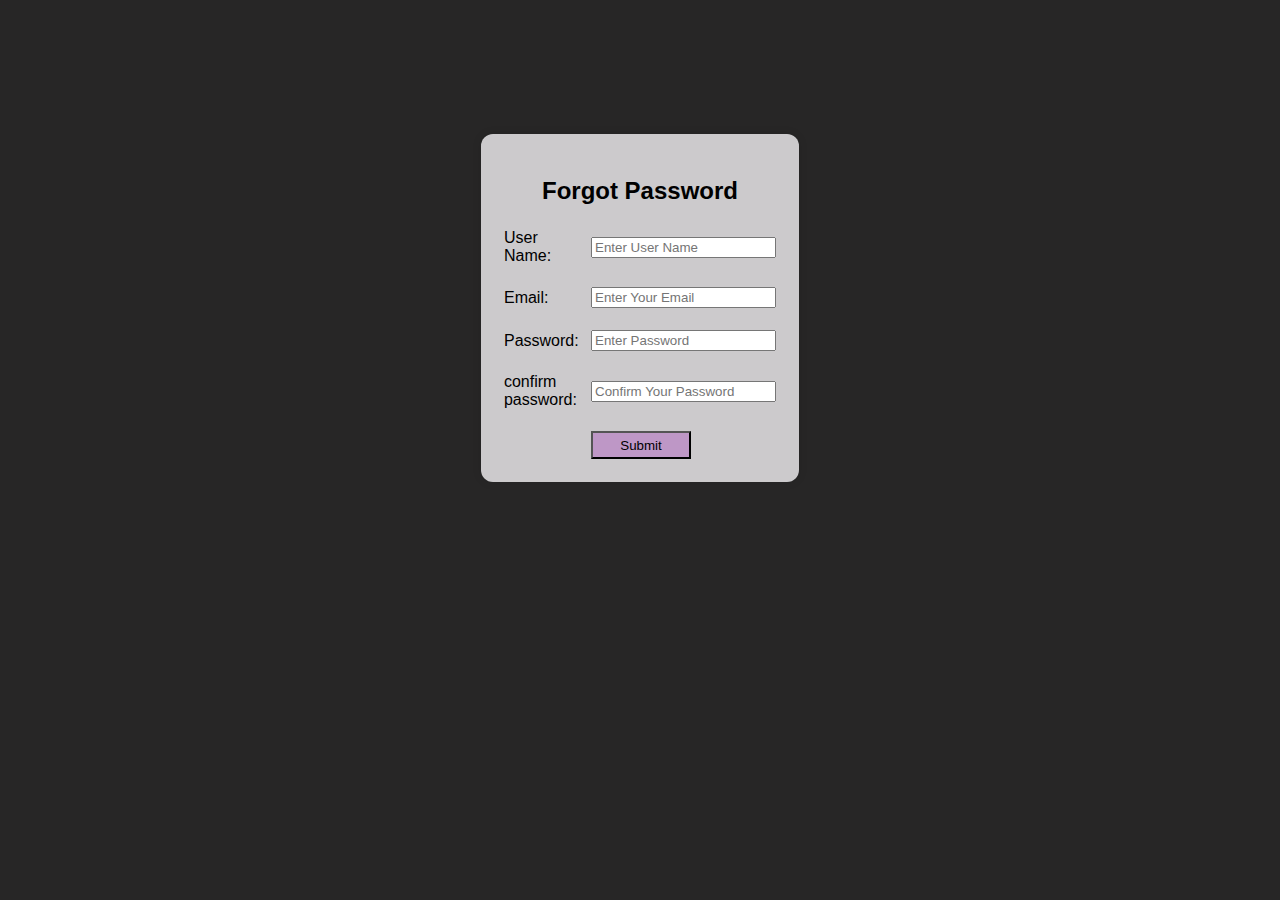
<file: Login/forgot.html>
<!DOCTYPE html>
<html lang="en">
<head>
    <meta charset="UTF-8">
    <meta name="viewport" content="width=device-width, initial-scale=1.0">
    <title>Forgot Password</title>
    <link rel="shortcut icon" href="../assets/Spotify_icon.svg.png" type="image/x-icon">

    
    <style>
        body {
            font-family: Arial, sans-serif;
            margin: 1;
            padding: 35;
            display: flex;
            justify-content: center;
            align-items: center;
            background-color: #272626;
        }

        .container {
            background-color: #f6f5f8cb;
            padding: 20px;
            margin-top: 10%;
            border-radius: 12px;
            box-shadow: 0 0 10px rgba(0, 0, 0, 0.1);
            max-width: 22%;
            width: 100%;
        }
        </style>

</head>
<body>

    <div class="container">
        <div>
        <form action="" method="get">
            <table>
                <tr>
                    <td colspan="2" align="center">
                        <h2 style="text-align:center;">Forgot Password</h2>
                    </td>
                </tr>
                <tr>
                    <td>
                    <label for="username">User Name:</label><br><br></td>
                    <td>
                    <input type="text" id="username" name="User Name"  placeholder="Enter User Name" required><br><br>
                    </td>    
                </tr>

                <tr>

                    <td><label for="mail">Email:</label><br><br></td>
                    <td>
                        <input type="email" id="mail" name="Email" placeholder="Enter Your Email" required>
                        <br><br>
                    </td>
                </tr>
                
                <tr>
                    <td>
                    <label for="Password">Password:</label><br><br></td>
                    <td>
                    <input type="password" id="Password" name="Password"  placeholder="Enter Password" required>
                    <br><br>
                    </td>
                </tr>

                <tr>
                    <td>
                    <label for="cpass">confirm password:</label><br><br></td>
                    <td>
                    <input type="password" id="cpass" name=" Confirm_Password" placeholder="Confirm Your Password" required>
                    <br><br>
                    </td>
                </tr>


                <tr>
                    <td></td>          
                    <td colspan="2" > 
                        <input type="submit" value="Submit" formaction="login.html" style="background-color:#be97c6; width: 100px; height: 28px;">  
                    </td>
               </tr>

               


            </table>
        </form>
        </div>
    </div>

</body>
</html>
</file>
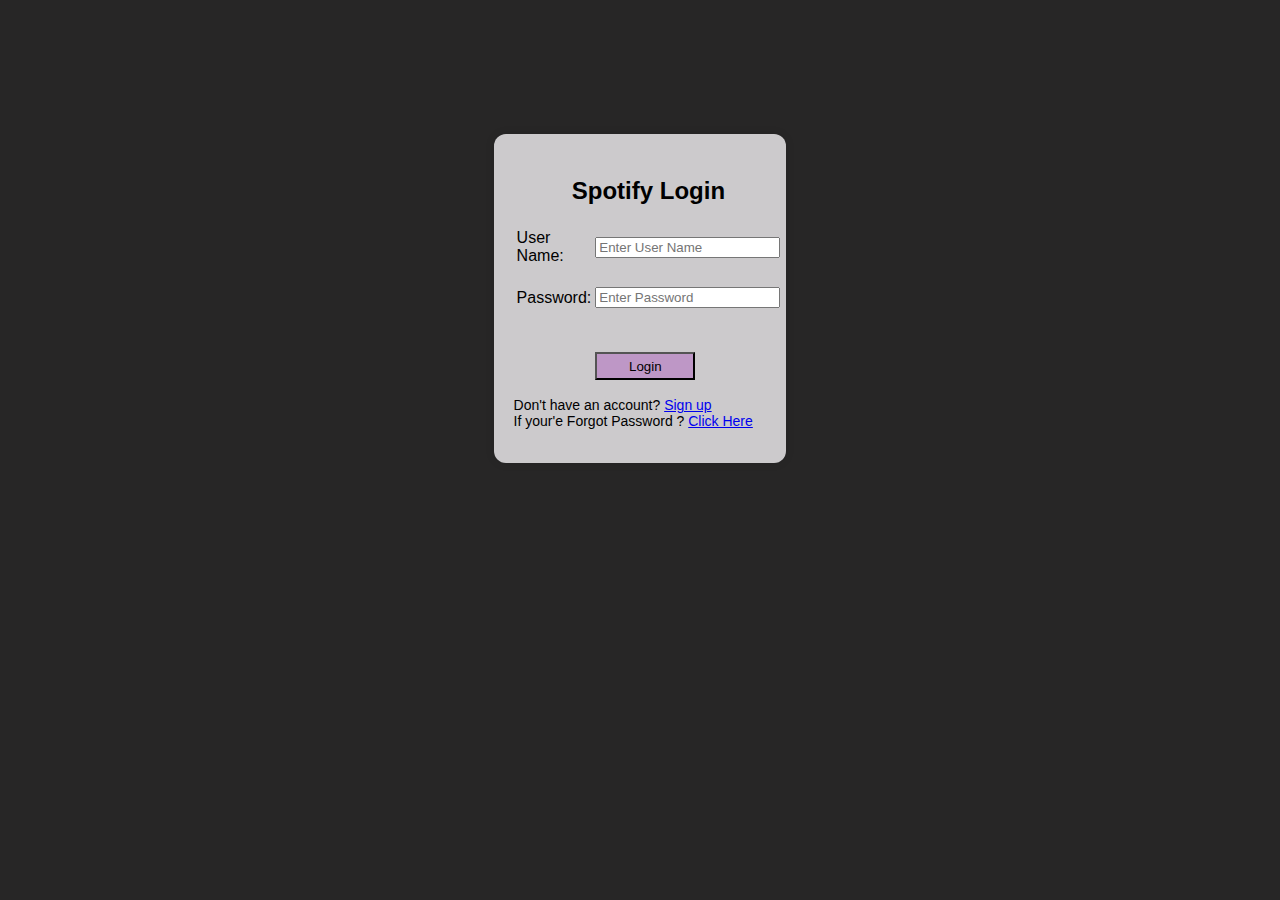
<file: Login/login.html>
<!DOCTYPE html>
<html lang="en">
<head>
    <meta charset="UTF-8">
    <meta name="viewport" content="width=device-width, initial-scale=1.0">
    <title>Spotify Login</title>
    <link rel="shortcut icon" href="../assets/Spotify_icon.svg.png" type="image/x-icon">

    
    <style>
        body {
            font-family: Arial, sans-serif;
            margin: 1;
            padding: 35;
            display: flex;
            justify-content: center;
            align-items: center;
            background-color: #272626;
        }

        .container {
            background-color: #f6f5f8cb;
            padding: 20px;
            margin-top: 10%;
            border-radius: 12px;
            box-shadow: 0 0 10px rgba(0, 0, 0, 0.1);
            max-width: 20%;
            width: 100%;
        }
        </style>

</head>
<body>

    <div class="container">
        <div>
        <form action="" method="get">
            <table>
                <tr>
                    <td colspan="2" align="center">
                        <h2 style="text-align:center;">Spotify Login</h2>
                    </td>
                </tr>
                <tr>
                    <td>
                    <label for="username">User Name:</label><br><br></td>
                    <td>
                    <input type="text" id="username" name="User Name"  placeholder="Enter User Name" required><br><br>
                    </td>    
                </tr>
                
                <tr>
                    <td>
                    <label for="Password">Password:</label><br><br></td>
                    <td>
                    <input type="password" id="Password" name="Password"  placeholder="Enter Password" required>
                    <br><br>
                    </td>
                </tr>

                

            
                <tr>
                    <td><br></td>
                </tr>

                <tr>
                    <td></td>          
                    <td colspan="2" > 
                        <input type="submit" value="Login" formaction="../index.html" style="background-color:#be97c6; width: 100px; height: 28px;">  
                    </td>
               </tr>


            </table>
        </form>
        </div>

        <div>
            <p style="font-size:14px; text-align: justify;">Don't have an account? <a href="registration.html">Sign up</a>
                <br> If your'e Forgot Password ? <a href="forgot.html"> Click Here</a> </p>
            
        </div>


    </div>
    



    


</body>
</html>
</file>
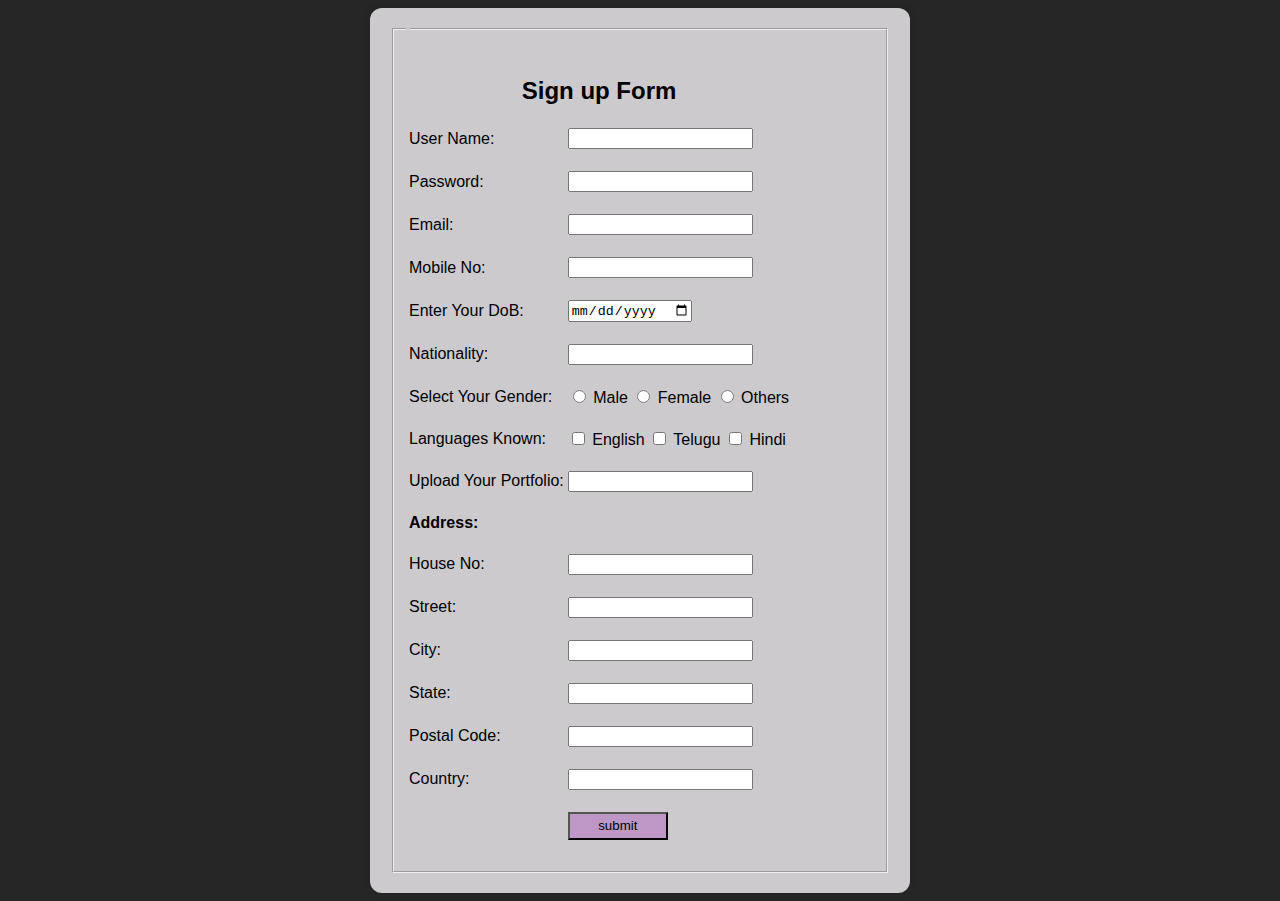
<file: Login/registration.html>
<!DOCTYPE html>
<html lang="en">
<head>
    <meta charset="UTF-8">
    <meta name="viewport" content="width=device-width, initial-scale=1.0">
    <title>Spotify Signup Form</title>
    <link rel="shortcut icon" href="../assets/Spotify_icon.svg.png" type="image/x-icon">

    <style>
        body {
            font-family: Arial, sans-serif;
            margin: 1;
            padding: 35;
            display: flex;
            justify-content: center;
            align-items: center;
            background-color: #272626;
        }

        .container {
            background-color: #f6f5f8cb;
            padding: 20px;
            border-radius: 12px;
            box-shadow: 0 0 10px rgba(0, 0, 0, 0.1);
            max-width: 500px;
            width: 100%;
        }
        </style>

</head>
<body>
    
   <!-- 
    <table>
        <tr>
            <td></td>
            <td></td>
        </tr>
    </table>
    -->

    <div class="container">
    <form action="https://data.endpoint.space/clyintv7l004908l0bdca1poe" method="get">
        <fieldset>
            <legend></legend>


            
            <table>
                <tr>
                    <td colspan="2" align="center">
                        <h2 style="text-align:center;">Sign up Form</h2>
                    </td>
                </tr>
                <tr>
                <td>
                <label for="username">User Name:</label><br><br></td>
                <td>
                <input type="text" id="username" name="User Name"><br><br>
                </td>    
            </tr>
                
            <tr>
                <td>
                <label for="Password">Password:</label><br><br></td>
                <td>
                <input type="password" id="Password" name="Password">
                <br><br>
                </td>
            </tr>
            
            <tr>

                <td><label for="mail">Email:</label><br><br></td>
                <td>
                    <input type="email" id="mail" name="Email">
                    <br><br>
                </td>
            </tr>
            
            <tr>

                <td><label for="tel">Mobile No:</label><br><br></td>
                <td>
                    <input type="tel" id="tel" name="Mobile No">
                    <br><br>
                </td>
            </tr>

            <tr>
               <td><label for="dob">Enter Your DoB:</label><br><br></td>
               <td>
                    <input type="date" id="dob" name="Date Of Birth">
                    <br><br>
                </td>
            </tr>
            
            <tr>

                <td><label for="nation">Nationality:</label><br><br></td>
                <td>
                    <input type="text" id="nation" name="Nationality">
                    <br><br>
                </td>
                 
            </tr>
            
            
            <tr>

                <td><label>Select Your Gender:</lable><br><br></td> &nbsp;
                 <td> 
                    <input type="radio" id="male" name="Gender" value="Male">
                    <label for="male">Male</label>
                    <input type="radio" id="Female" name="Gender" value="Female">
                <label for="Female">Female</label>
                <input type="radio" id="others" name="Gender" value="others">
                <label for="others">Others</label>
                <br><br>
                </td>
            </tr>

            <tr>
                
                <td><label>Languages Known:</lable><br><br></td>
                <td> <input type="checkbox" id="eng" name="languages" value="English">
                    <label for="eng">English</label>
                    <input type="checkbox" id="telugu" name="languages" value="Telugu">
                    <label for="telugu">Telugu</label>
                    <input type="checkbox" id="hin" name="languages" value="Hindi">
                    <label for="hin">Hindi</label><br><br></td>
    
            </tr>

            <tr>
                <td>
                <label for="url">Upload Your Portfolio:</label><br><br></td>
                <td>
                <input type="url" id="url" name="Portfolio">
                <br><br>
                </td>
            </tr>
            <!--
            <tr>
                <td>
                <label for="file">Upload Your Resume:</label><br><br></td>
                <td>
                <input type="file" id="file" name="resume">
                <br><br>
                </td>
            </tr>
            -->
                    
            <tr>
                
                <th align="left">Address:<br>
                <br>    
                </th>
                <th></th>
            </tr>

                
              <tr> 
                 <td><label for="hno">House No: </label><br><br></td>
                 <td><input type="text" id="hno" name="House No"><br><br></td>
             </tr>
              <tr> 
                  <td><label for="street">Street:</label><br><br></td>
                  <td><input type="text" id="street" name="street"><br><br></td>
              </tr>
              
              <tr>   
                  <td><label for="city">City:</label><br><br></td>
                  <td><input type="text" id="city" name="city"> <br><br></td>
             </tr>
              <tr>   
                  <td><label for="state">State:</label><br><br></td>
                  <td><input type="text" id="state" name="state"><br><br></td>
             </tr>
              <tr>
                 <td><label for="zip">Postal Code:</label><br><br></td>
                 <td><input type="text" id="zip" name="zip"><br><br></td>
             </tr>
              <tr>
                  <td><label for="country">Country:</label><br><br></td>
                  <td><input type="text" id="country" name="country"><br><br></td>
             </tr>
              <tr>
                  <td></td>
                  <td><input type="submit" value="submit" formaction="../Login/login.html" style="background-color:#be97c6; width: 100px; height: 28px;"><br><br></td>
             </tr>
                </table>
        </fieldset>
    </form>
</div>
    
</body>
</html>
</file>
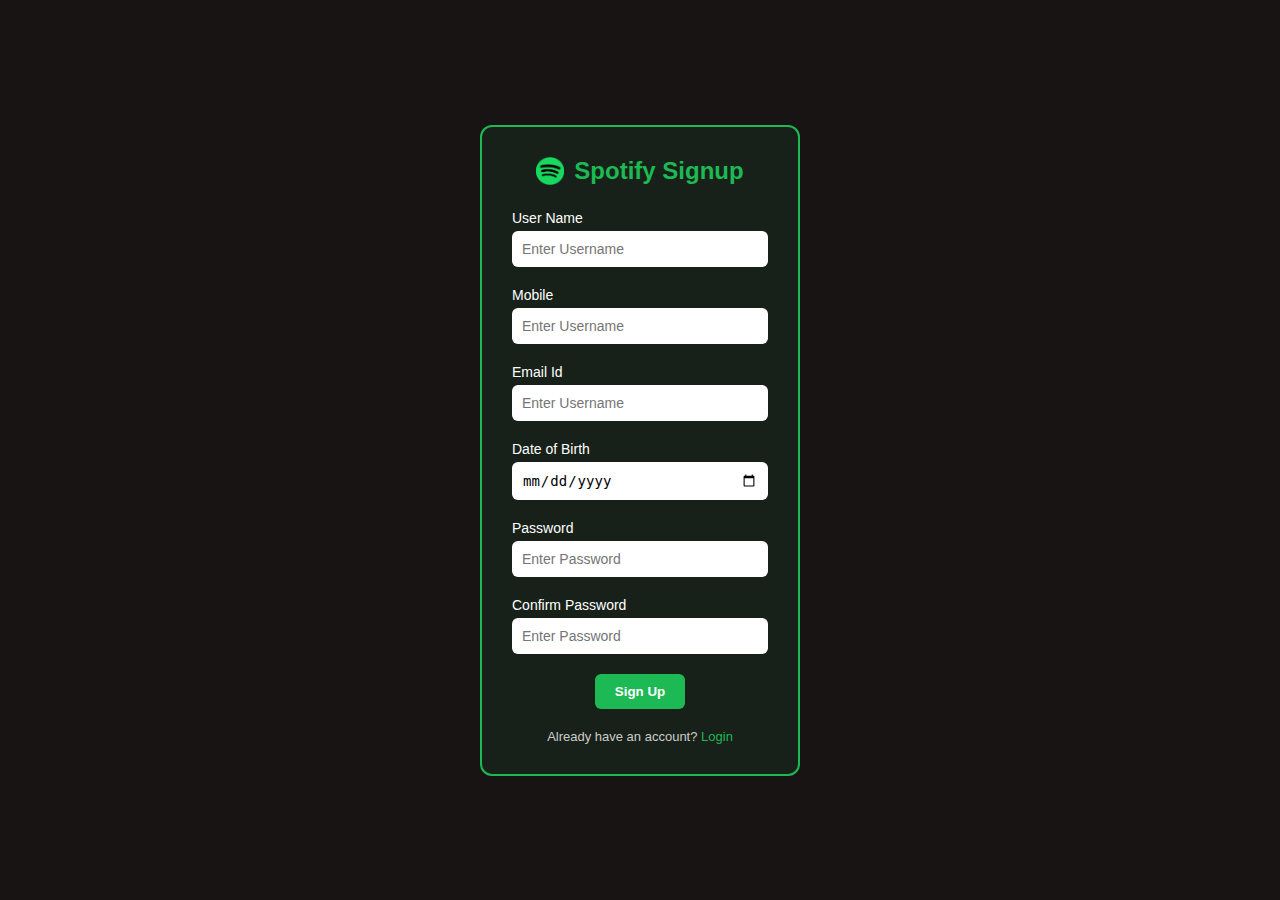
<file: Login/signup.html>
<!DOCTYPE html>
<html lang="en">
<head>
  <meta charset="UTF-8" />
  <meta name="viewport" content="width=device-width, initial-scale=1.0"/>
  <title>Forgot Password</title>
  <link rel="shortcut icon" href="../assets/Spotify_icon.svg.png" type="image/x-icon">

  <style>
    * {
      box-sizing: border-box;
      margin: 0;
      padding: 0;
    }

    body {
      height: 100vh;
      background-color: #191414;
      display: flex;
      justify-content: center;
      align-items: center;
      font-family: 'Arial', sans-serif;
    }

    .login {
      background-color: #1db95415;
      border: 2px solid #1db954;
      padding: 30px;
      border-radius: 12px;
      width: 320px;
      /* box-shadow: 0 0 15px rgba(0, 0, 0, 0.5); */
      color: white;
    }

    .login h2 {
      text-align: center;
      margin-bottom: 25px;
      font-size: 24px;
      display: flex;
      justify-content: center;
      align-items: center;
      gap: 10px;
      color: #1db954;
    }

    .icon {
      width: 28px;
      height: 28px;
    }

    .user {
      margin-bottom: 20px;
      display: flex;
      flex-direction: column;
    }

    .user label {
      margin-bottom: 5px;
      font-size: 14px;
    }

    .user input {
      padding: 10px;
      border-radius: 6px;
      border: none;
      /* outline: none; */
      font-size: 14px;
    }

    .sub {
      display: flex;
      justify-content: center;
      margin-top: 15px;
    }

    .sub input{
      background-color: #1db954;
      color: white;
      border: none;
      border-radius: 6px;
      padding: 10px 20px;
      cursor: pointer;
      font-weight: bold;
    }

    .sub input:hover {
      background-color: #169944;
    }

    .final {
      margin-top: 20px;
      font-size: 13px;
      text-align: center;
      color: #ccc;
    }

    .final a {
      color: #1db954;
      text-decoration: none;
    }

    .final a:hover {
      text-decoration: underline;
    }
  </style>
</head>
<body>

  <div class="login">
    <h2><img src="../assets/Spotify_icon.svg.png" alt="Spotify" class="icon"> Spotify Signup</h2>

    <div class="user">
      <label for="username">User Name</label>
      <input type="text" name="username" placeholder="Enter Username" required>
    </div>

    <div class="user">
      <label for="username">Mobile</label>
      <input type="tel" name="username" placeholder="Enter Username" required>
    </div>

    <div class="user">
      <label for="username">Email Id</label>
      <input type="email" name="username" placeholder="Enter Username" required>
    </div>

    <div class="user">
      <label for="username">Date of Birth</label>
      <input type="date" name="username" placeholder="Enter Username" required>
    </div>

    <div class="user">
      <label for="password">Password</label>
      <input type="password" name="password" placeholder="Enter Password" required>
    </div>

    <div class="user">
      <label for="password">Confirm Password</label>
      <input type="password" name="password" placeholder="Enter Password" required>
    </div>

    <div class="sub">
      <input type="submit" value="Sign Up" onclick="signup()">
    </div>

    <div class="final">
        <p>Already have an account? <a href="login.html">Login</a></p>
        <!-- <p>Remember Password<a href="login.html"> Login</a></p> -->
    </div>
  </div>


  <script>
    function signup(){
        window.alert("Open your mail and click the activation link to Create an Account.")
        window.location.href="login.html"

    }
  </script>

</body>
</html>
</file>
